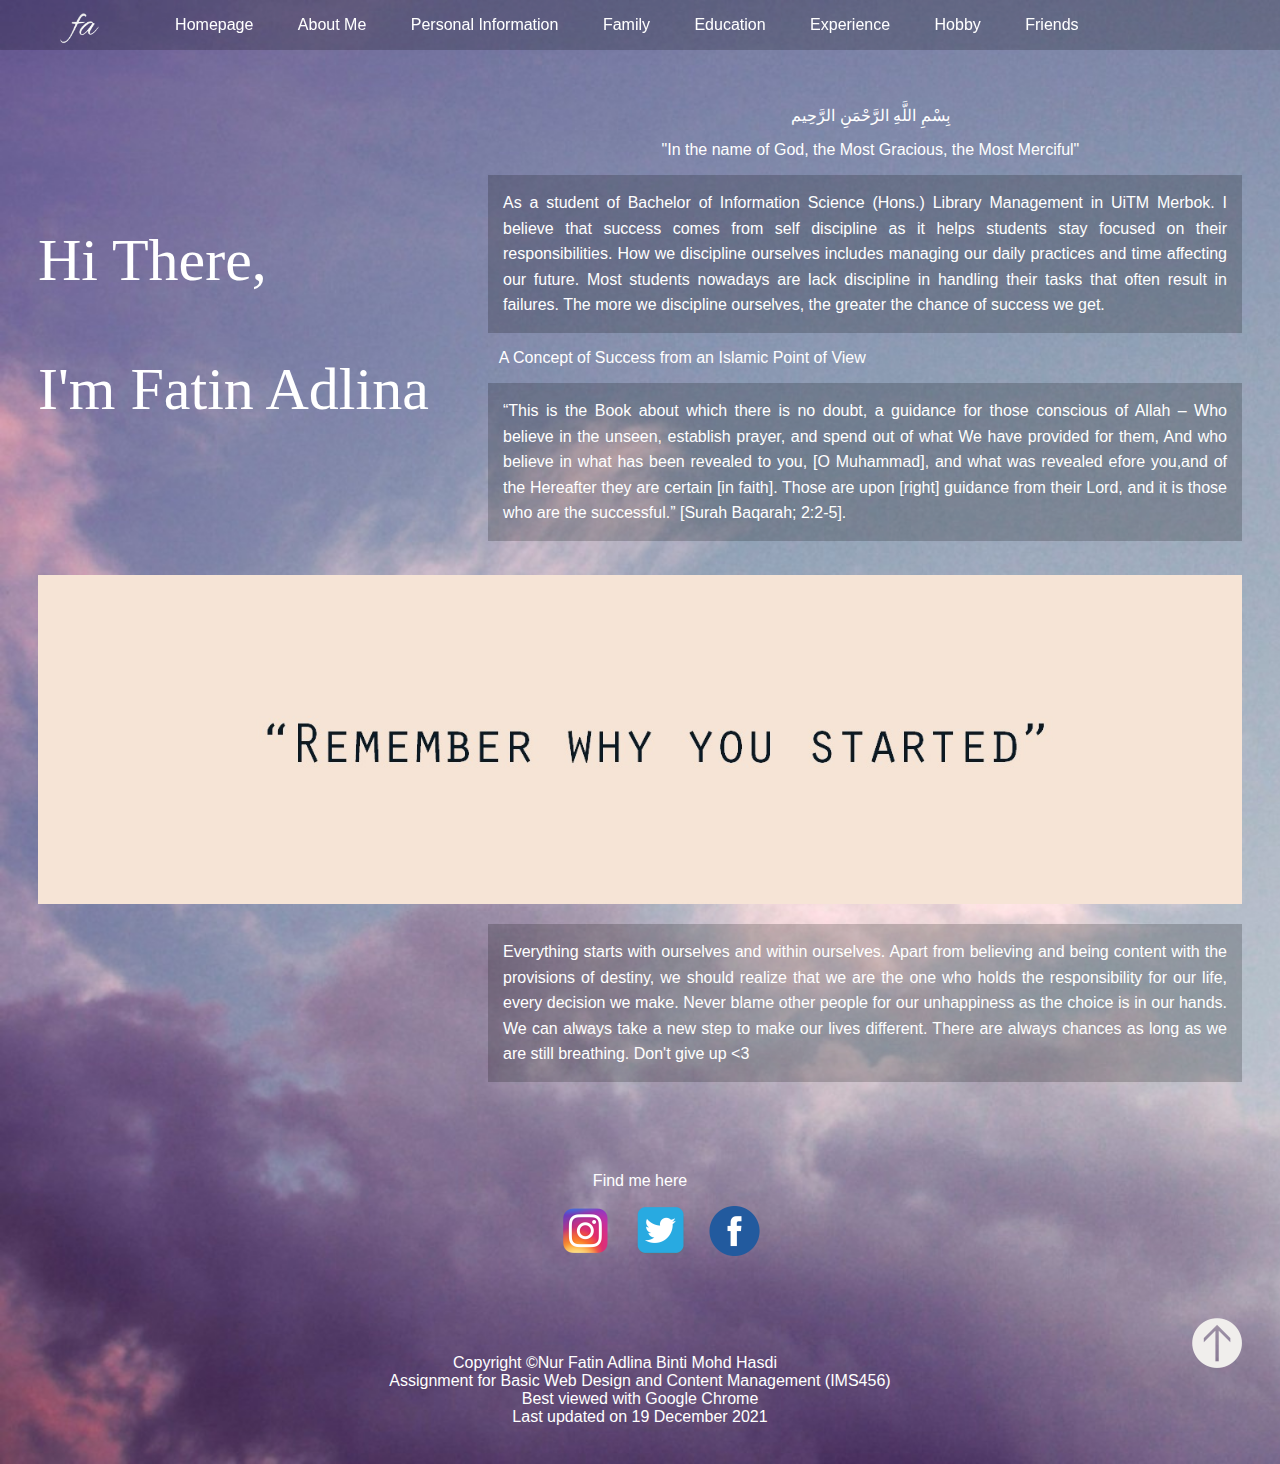
<file: index.html>
<!DOCTYPE html>
<html>
  <head>
      <title>Homepage</title>
      <meta name="viewport" content="width=device-width, initial-scale=1.0">
      <link rel="stylesheet" href="style.css">
  </head>
    <body>
     <a name="toparrow"></a>
     <header>
      <img src="name.png">
       <nav>
        <ul>
          <li><a href="index.html">Homepage</a></li>
          <li><a href="aboutme.html">About Me</a></li>
          <li><a href="personalinformation.html">Personal Information</a></li>
          <li><a href="myfamily.html">Family</a></li>
          <li><a href="education.html">Education</a></li>
          <li><a href="experience.html">Experience</a></li>
          <li><a href="hobby.html">Hobby</a></li>
          <li><a href="myfriends.html">Friends</a></li>
        </ul>
       </nav>
      </header>
        <main>
          <div class="hi">
          <p>Hi There,</p>
          <p>I'm Fatin Adlina</p>
          </div>
           <div class="front">
             <p> بِسْمِ اللَّهِ الرَّحْمَنِ الرَّحِيم </p>
             <p>"In the name of God, the Most Gracious, the Most Merciful"</p> 
           </div>
          <p class="words"> As a student of Bachelor of Information Science (Hons.) Library Management in UiTM Merbok. I believe that success comes from self               discipline as it helps students stay focused on their responsibilities. How we discipline ourselves includes managing our daily practices and time affecting            our future. Most students nowadays are lack discipline in handling their tasks that often result in failures. The more we discipline ourselves, the greater            the chance of success we get.</p>
          <p>A Concept of Success from an Islamic Point of View</p>
          <p class="words"> “This is the Book about which there is no doubt, a guidance for those conscious of Allah – Who believe in the unseen, establish prayer, and            spend out of what We have provided for them, And who believe in what has been revealed to you, [O Muhammad], and what was revealed efore you,and of the            Hereafter they are certain [in faith]. Those are upon [right] guidance from their Lord, and it is those who are the successful.”
           [Surah Baqarah; 2:2-5].</p>
     <br>
       <img src="quotes.jpg" alt="homepageheader" width="100%">
     <br>
      <p class="words" align="right">Everything starts with ourselves and within ourselves. Apart from believing and being content with the provisions of destiny, we         should realize that we are the one who holds the responsibility for our life, every decision we make. Never blame other people for our unhappiness as the choice        is in our hands. We can always take a new step to make our lives different. There are always chances as long as we are still breathing. Don't give up <3</p>
     <br>
      <p class="p7">Find me here</p>
     <div class="bt" align="center">
     <ul>
     <li><a target="blank" href="https://www.instagram.com/fatin.adlyna/"><img src="instagram.png" alt="instagram button"></a></li>
     <a target="blank" href="https://twitter.com/fatinadlyna"><img src="twitter.png" alt="twitter button"></a></li>
     <a target="blank" href="https://www.facebook.com/fatinadlyna"><img src="facebook.png" alt="facebook button"></a></li>
     </ul>
     </div>
     <br>
  <a href="#toparrow"><img align="right" src="toparrow.png"></a>
 <br>
<br>
<footer align="center">Copyright &copy;Nur Fatin Adlina Binti Mohd Hasdi</footer>
<footer align="center">Assignment for Basic Web Design and Content Management (IMS456)</footer>
<footer align="center">Best viewed with Google Chrome</footer>
<footer align="center">Last updated on 19 December 2021</footer>
</main>    
</body>
</html>
</file>
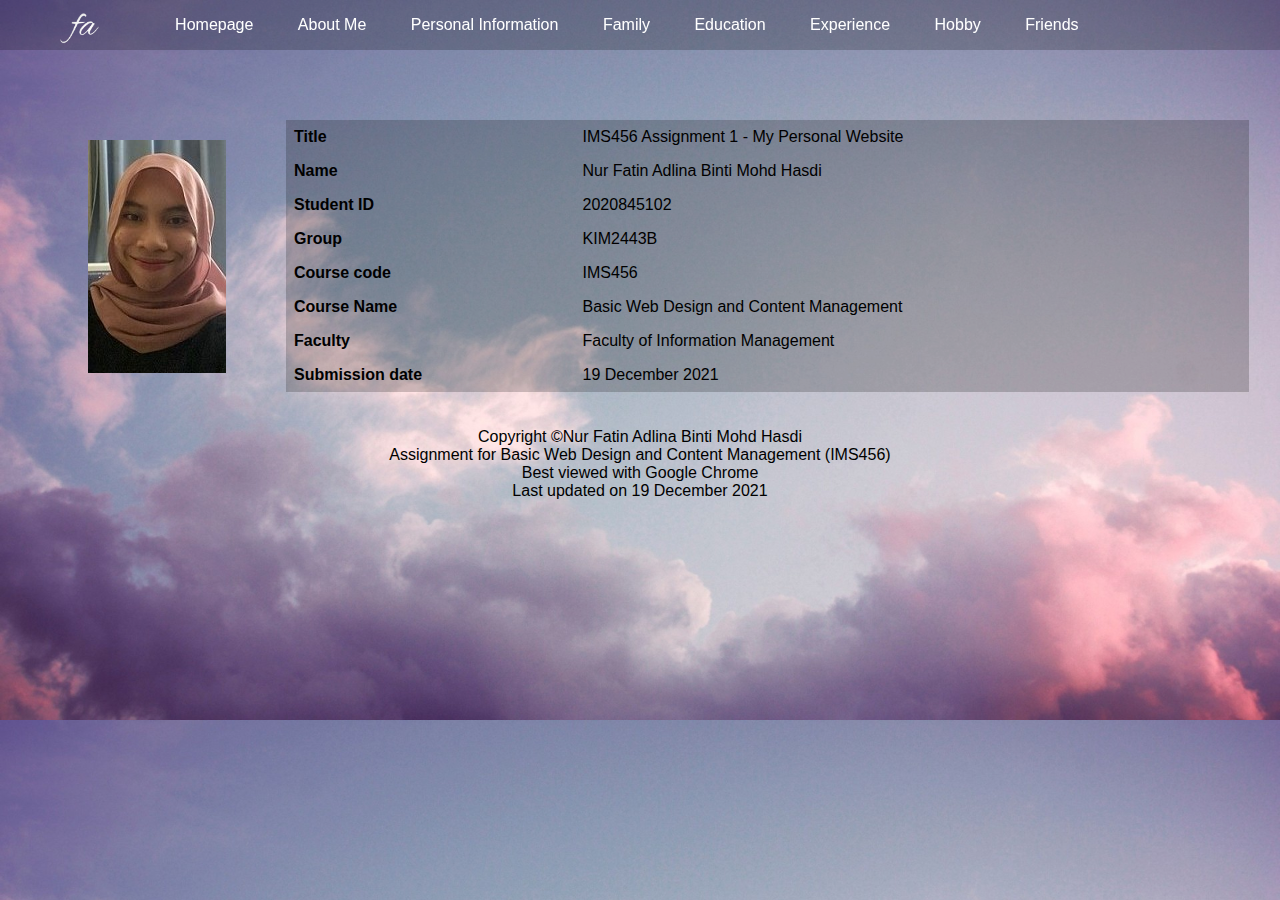
<file: aboutme.html>
<!DOCTYPE html>
<html>
<head>
<title>About Me</title>
<meta name="viewport" content="width=device-width, initial-scale=1.0">
<link rel="stylesheet" href="style.css">
   </head>
    <body>
     <header>
      <img src="name.png">
       <nav>
        <ul>
          <li><a href="index.html">Homepage</a></li>
          <li><a href="aboutme.html">About Me</a></li>
          <li><a href="personalinformation.html">Personal Information</a></li>
          <li><a href="myfamily.html">Family</a></li>
          <li><a href="education.html">Education</a></li>
          <li><a href="experience.html">Experience</a></li>
          <li><a href="hobby.html">Hobby</a></li>
          <li><a href="myfriends.html">Friends</a></li>
        </ul>
       </nav>
      </header>
    <body>
     <div id="ph"><img src="myphoto.jpeg" alt="me"></div>
     <table class="cl">
	<tr>
     <th>Title</th>
     <td>IMS456 Assignment 1 - My Personal Website</td>
	</tr>
	<tr>
     <th>Name</th>
     <td>Nur Fatin Adlina Binti Mohd Hasdi</td>
	</tr>
	<tr>		
     <th>Student ID</th>
	<td>2020845102</td>
	</tr>
	<tr>
     <th>Group</th>
     <td>KIM2443B</td>
	</tr>
	<tr>
     <th>Course code</th>
     <td>IMS456</td>
	</tr>
	<tr>
	<tr>
     <th>Course Name</th>
     <td>Basic Web Design and Content Management</td>
	</tr>
	<tr>
     <th>Faculty</th>
     <td>Faculty of Information Management</td>
	</tr>
	<tr>
     <th>Submission date</th>
     <td>19 December 2021</td>
	</tr>
</table>
   <br>
   <br>
  <footer align="center" style="color: black;"> Copyright &copy;Nur Fatin Adlina Binti Mohd Hasdi</footer>
  <footer align="center" style="color: black;"> Assignment for Basic Web Design and Content Management (IMS456)</footer>
  <footer align="center" style="color: black;">Best viewed with Google Chrome</footer>
  <footer align="center" style="color: black;">Last updated on 19 December 2021</footer>
 </body>
</html>
</file>
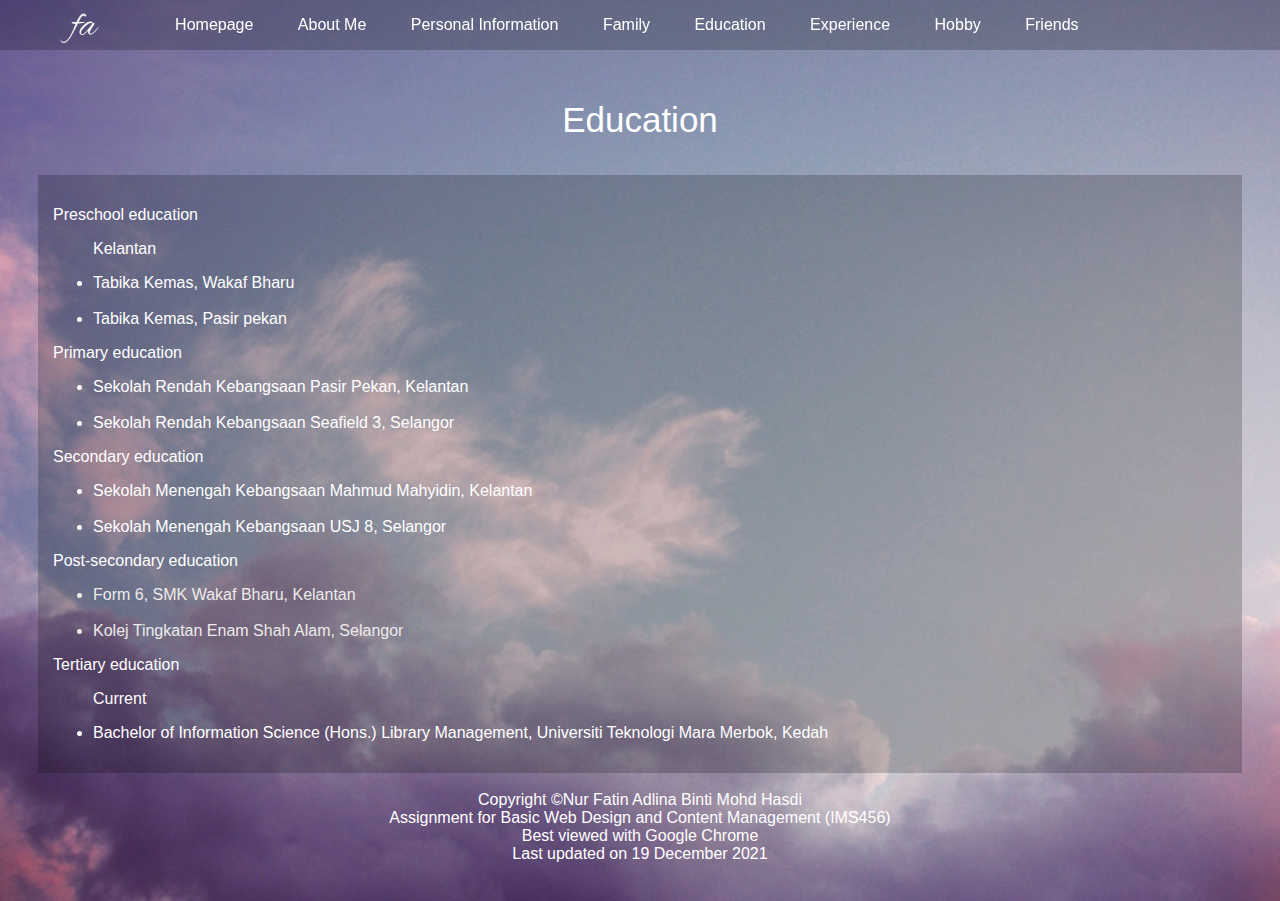
<file: education.html>
<!DOCTYPE html>
<html>
<head>
<title>Education</title>
<meta name="viewport" content="width=device-width, initial-scale=1">
<link rel="stylesheet" href="style.css">
   </head>
    <body>
     <header>
      <img src="name.png">
       <nav>
        <ul>
          <li><a href="index.html">Homepage</a></li>
          <li><a href="aboutme.html">About Me</a></li>
          <li><a href="personalinformation.html">Personal Information</a></li>
          <li><a href="myfamily.html">Family</a></li>
          <li><a href="education.html">Education</a></li>
          <li><a href="experience.html">Experience</a></li>
          <li><a href="hobby.html">Hobby</a></li>
          <li><a href="myfriends.html">Friends</a></li>
        </ul>
       </nav>
      </header>
<p id="hb">Education</p>
<main>
  <div id="education">
    <p>Preschool education</p>
        <ul>
	<p>Kelantan</p>
	<li>Tabika Kemas, Wakaf Bharu</li>
	<br>
	<li>Tabika Kemas, Pasir pekan</li>
	</ul>
	<p>Primary education</p>
	<ul>
	<li>Sekolah Rendah Kebangsaan Pasir Pekan, Kelantan</li>
	<br>
	<li>Sekolah Rendah Kebangsaan Seafield 3, Selangor</li>
	</ul>
	<p>Secondary education</p>
	<ul>
	<li>Sekolah Menengah Kebangsaan Mahmud Mahyidin, 	Kelantan</li>
	<br>
	<li>Sekolah Menengah Kebangsaan USJ 8, Selangor</li>
	</ul>
	<p>Post-secondary education</p>
	<ul style="color: #ECEBE9;">
	<li>Form 6, SMK Wakaf Bharu, Kelantan</li>
	<br>
	<li>Kolej Tingkatan Enam Shah Alam, Selangor</li>
	</ul>
	<p>Tertiary education</p>
	<ul>
	<p>Current</p>
	<li>Bachelor of Information Science (Hons.) Library 	Management, Universiti Teknologi Mara Merbok, Kedah</li>
	</ul>
   </div> 
  </main>
<br>
<footer align="center" style="color: white"> Copyright &copy;Nur Fatin Adlina Binti Mohd Hasdi</footer>
<footer align="center" style="color: white"> Assignment for Basic Web Design and Content Management (IMS456)</footer>
<footer align="center" style="color: white">Best viewed with Google Chrome</footer>
<footer align="center" style="color: white">Last updated on 19 December 2021</footer>
</body>
</html>
</file>
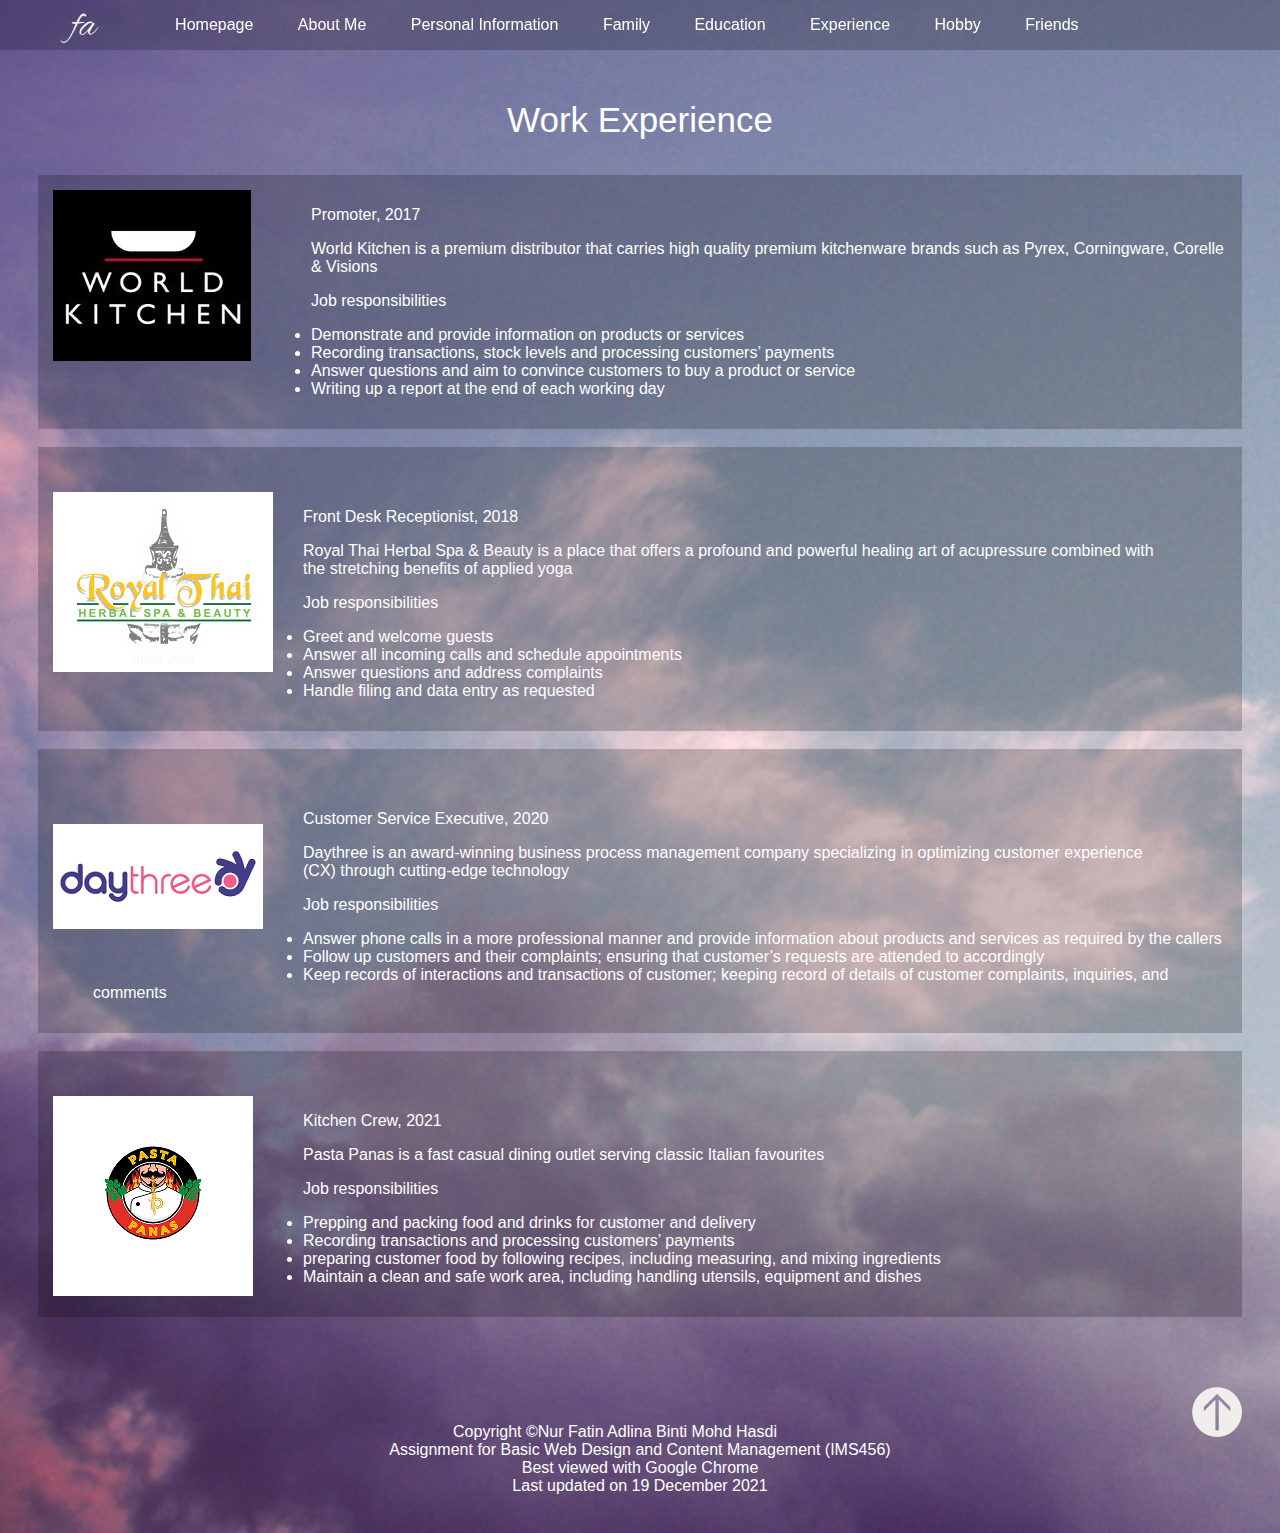
<file: experience.html>
<!DOCTYPE html>
<html>
<head>
<title>Experience</title>
<meta name="viewport" content="width=device-width, initial-scale=1.0">
<link rel="stylesheet" href="style.css">
   </head>
    <body>
     <a name="toparrow"></a>
     <header>
      <img src="name.png">
       <nav>
        <ul>
          <li><a href="index.html">Homepage</a></li>
          <li><a href="aboutme.html">About Me</a></li>
          <li><a href="personalinformation.html">Personal Information</a></li>
          <li><a href="myfamily.html">Family</a></li>
          <li><a href="education.html">Education</a></li>
          <li><a href="experience.html">Experience</a></li>
          <li><a href="hobby.html">Hobby</a></li>
          <li><a href="myfriends.html">Friends</a></li>
        </ul>
       </nav>
      </header>
   <main id="main">
     <p id="hb">Work Experience</p>
     <div id="ex1">
       <img src="worldkitchen.jpg" alt="worldkitchen" style="float: left; padding-right: 60px; padding-bottom: 30px;">
       <p>Promoter, 2017</p>
       <p>World Kitchen is a premium distributor that carries high quality premium kitchenware brands such as Pyrex, Corningware, Corelle & Visions
       <p>Job  responsibilities</p>
   <ul>
       <li>Demonstrate and provide information on products or services</li>
       <li>Recording transactions, stock levels and processing customers’ payments</li>
       <li>Answer questions and aim to convince customers to buy a product or service</li>
       <li>Writing up a report at the end of each working day</li>
   </ul>
 </div>
 <br>
 <div id="ex2">
       <img src="royalthai.png" alt="royalthai" style="float: left; padding-right: 30px; padding-top: 30px; padding-bottom: 20px;">
       <p style="padding-top: 30px;">Front Desk Receptionist, 2018</p>
       <p style="padding-right: 50px;">Royal Thai Herbal Spa & Beauty is a place that offers a profound and powerful healing art of acupressure combined with the        stretching benefits of applied yoga</p>
       <p>Job  responsibilities</p>
   <ul>
       <li>Greet and welcome guests</li>
       <li>Answer all incoming calls and schedule appointments</li>
       <li>Answer questions and address complaints</li>
       <li>Handle filing and data entry as requested</li>
   </ul>
 </div>
 <br>
 <div id="ex3">
       <img src="daythree.png" alt="daythree" style="float: left; padding-right: 40px; padding-top: 60px; padding-bottom: 40px;">
       <p style="padding-top: 30px;">Customer Service Executive, 2020</p>
       <p style="padding-right: 50px;">Daythree is an award-winning business process management company specializing in optimizing customer experience (CX) through        cutting-edge technology</p>
       <p>Job  responsibilities</p>
   <ul>
       <li>Answer phone calls in a more professional manner and provide information about products and services as required by the  callers</li>
       <li>Follow up customers and their complaints; ensuring that customer’s requests are attended to accordingly</li>
       <li>Keep records of interactions and transactions of customer; keeping record of details of customer complaints, inquiries, and comments</li>
  </ul>
</div>
<br>
<div id="ex4">
  <img src="pastapanas.png" alt="pastapanas" style="float: left; padding-right: 50px; padding-top: 30px;">
       <p style="padding-top: 30px;">Kitchen Crew, 2021</p>
       <p style="padding-right: 50px;">Pasta Panas is a fast casual dining outlet serving classic Italian favourites</p>
       <p>Job  responsibilities</p>
   <ul>
       <li>Prepping and packing food and drinks for customer     
     and delivery</li>
       <li>Recording transactions and processing customers’ payments</li>
       <li>preparing customer food by following recipes, including measuring, and mixing ingredients</li>
       <li>Maintain a clean and safe work area, including handling utensils, equipment and dishes</li>
   </ul>
</div>
</main>
<a href="#toparrow"><img align="right" src="toparrow.png"></a>
<br>
<br>
<footer align="center" style="color: white"> Copyright &copy;Nur Fatin Adlina Binti Mohd Hasdi</footer>
<footer align="center" style="color: white"> Assignment for Basic Web Design and Content Management (IMS456)</footer>
<footer align="center" style="color: white">Best viewed with Google Chrome</footer>
<footer align="center" style="color: white">Last updated on 19 December 2021</footer>
</body>
</html>
</file>
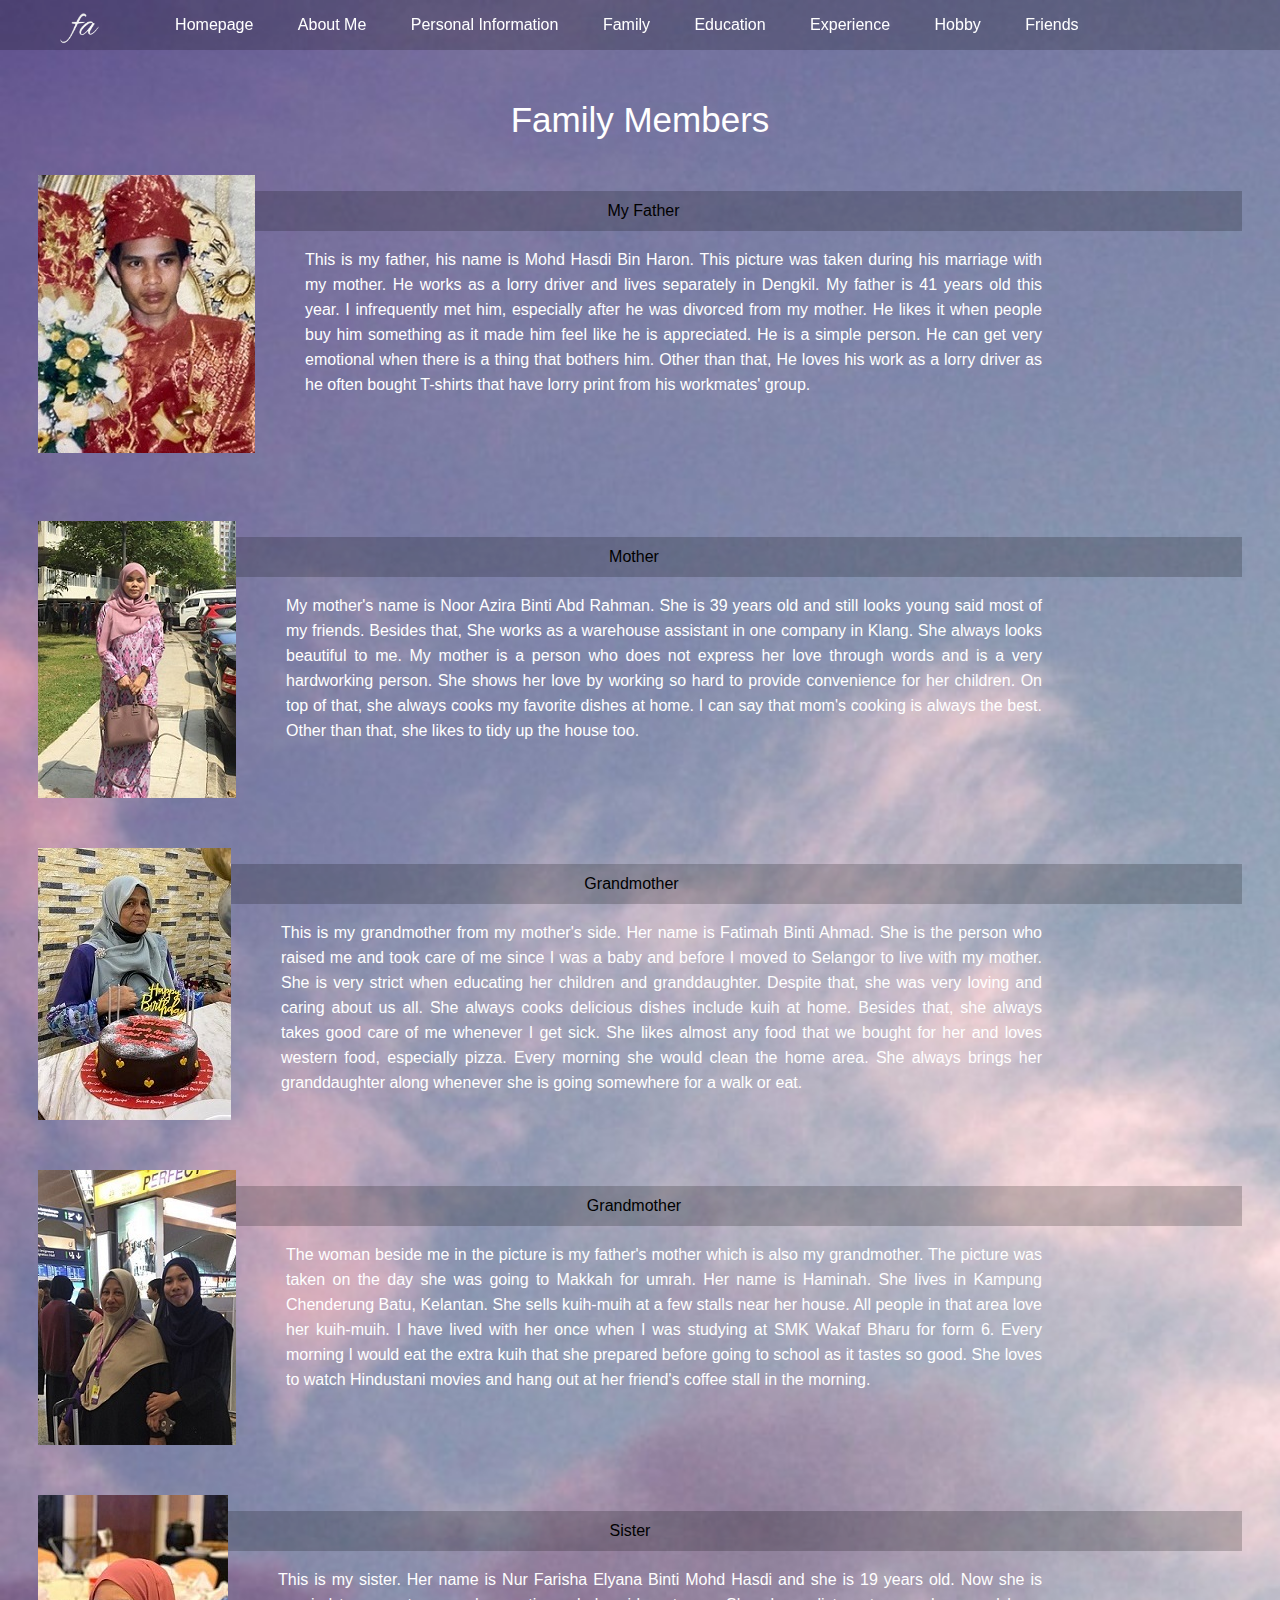
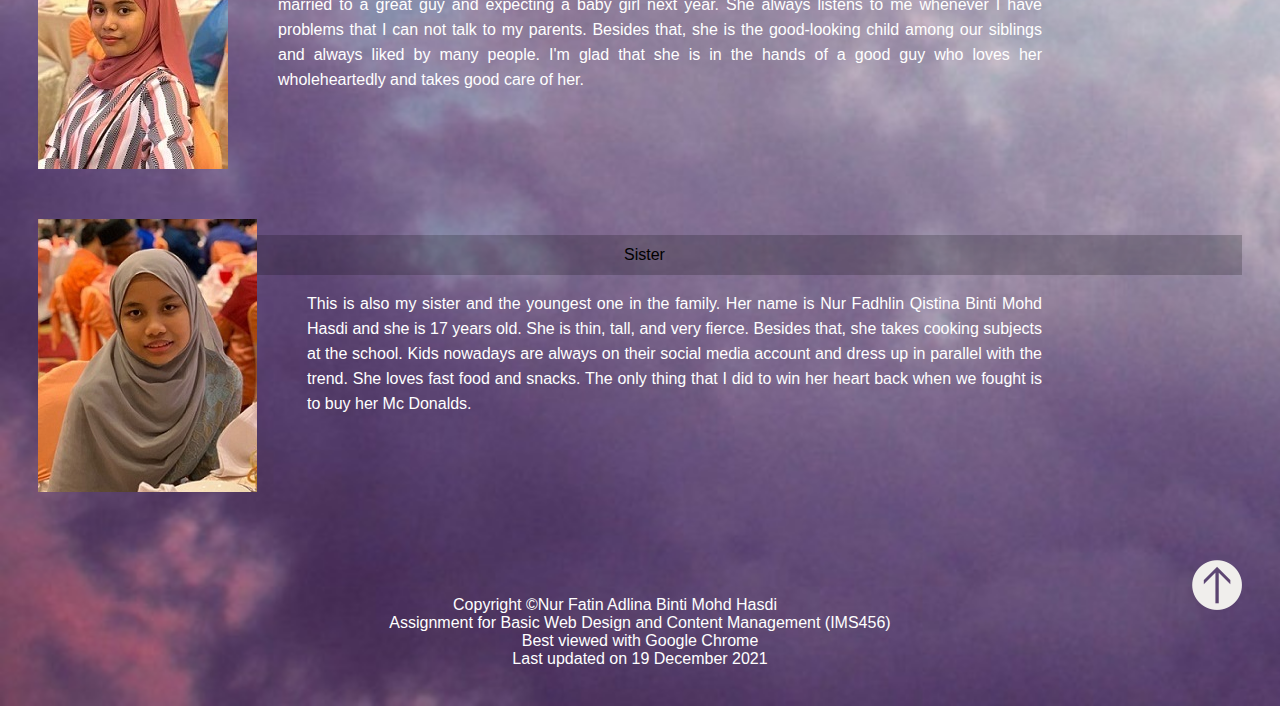
<file: myfamily.html>
<!DOCTYPE html>
<html>
<head>
<title>Family</title>
<meta name="viewport" content="width=device-width, initial-scale=1">
<link rel="stylesheet" href="style.css">
   </head>
    <body>
     <a name="toparrow"></a>
     <header>
      <img src="name.png">
       <nav>
        <ul>
          <li><a href="index.html">Homepage</a></li>
          <li><a href="aboutme.html">About Me</a></li>
          <li><a href="personalinformation.html">Personal Information</a></li>
          <li><a href="myfamily.html">Family</a></li>
          <li><a href="education.html">Education</a></li>
          <li><a href="experience.html">Experience</a></li>
          <li><a href="hobby.html">Hobby</a></li>
          <li><a href="myfriends.html">Friends</a></li>
        </ul>
       </nav>
      </header>
 <body>
 <p id="hb">Family Members</p>
  <main>
  <div class="clearfix">
   <img class="img" src="dad.jpeg" alt="Dad">
   <p id="fl">My Father</p>
   <p class="ds">This is my father, his name is Mohd Hasdi Bin Haron. This picture was taken during his marriage with my mother. He works as a lorry driver and lives    separately in Dengkil. My father is 41 years old this year. I infrequently met him, especially after he was divorced from my mother. He likes it when people buy him    something as it made him feel like he is appreciated. He is a simple person. He can get very emotional when there is a thing that bothers him. Other than that, He    loves his work as a lorry driver as he often bought T-shirts that have lorry print from his workmates' group.</p>
  </div>
 <br>
  <div class="clearfix">
   <img class="img" src="mommy.jpeg" alt="Mommy">
   <p id="fl">Mother</p>
   <p class="ds">My mother's name is Noor Azira Binti Abd Rahman. She is 39 years old and still looks young said most of my friends. Besides that, She works as a    warehouse assistant in one company in Klang. She always looks beautiful to me. My mother is a person who does not express her love through words and is a very    hardworking person. She shows her love by working so hard to provide convenience for her children. On top of that, she always cooks my favorite dishes at home. I       can say that mom's cooking is always the best. Other than that, she likes to tidy up the house too.</p>
  </div>
  <div class="clearfix">
   <img class="img" src="tokma.jpeg" alt="Mom's side grandma">
   <p id="fl">Grandmother</p>
   <p class="ds">This is my grandmother from my mother's side. Her name is Fatimah Binti Ahmad. She is the person who raised me and took care of me since I was a baby    and before I moved to Selangor to live with my mother. She is very strict when educating her children and granddaughter. Despite that, she was very loving and    caring about us all. She always cooks delicious dishes include kuih at home. Besides that, she always takes good care of me whenever I get sick. She likes almost    any food that we bought for her and loves western food, especially pizza. Every morning she would clean the home area. She always brings her granddaughter along    whenever she is going somewhere for a walk or eat.</p>
  </div>
  <div class="clearfix">
   <img class="img" src="tokmek.jpeg" alt="Dad's side grandma">
   <p id="fl">Grandmother</p>
   <p class="ds">The woman beside me in the picture is my father's mother which is also my grandmother. The picture was taken on the day she was going to Makkah for    umrah. Her name is Haminah. She lives in Kampung Chenderung Batu, Kelantan. She sells kuih-muih at a few stalls near her house. All people in that area love her    kuih-muih. I have lived with her once when I was studying at SMK Wakaf Bharu for form 6. Every morning I would eat the extra kuih that she prepared before going to    school as it tastes so good. She loves to watch Hindustani movies and hang out at her friend's coffee stall in the morning.</p>
  </div>
  <div class="clearfix">
   <img class="img" src="sha.jpg" alt="Sister">
   <p id="fl">Sister</p>
   <p class="ds">This is my sister. Her name is Nur Farisha Elyana Binti Mohd Hasdi and she is 19 years old. Now she is married to a great guy and expecting a baby    girl next year. She always listens to me whenever I have problems that I can not talk to my parents. Besides that, she is the good-looking child among our siblings    and always liked by many people. I'm glad that she is in the hands of a good guy who loves her wholeheartedly and takes good care of her.</p>
  </div>
  <div class="clearfix">
   <img class="img" src="weno.jpg" alt="Little sister">
   <p id="fl">Sister</p>
   <p class="ds">This is also my sister and the youngest one in the family. Her name is Nur Fadhlin Qistina Binti Mohd Hasdi and she is 17 years old. She is thin,    tall, and very fierce. Besides that, she takes cooking subjects at the school. Kids nowadays are always on their social media account and dress up in parallel with    the trend. She loves fast food and snacks. The only thing that I did to win her heart back when we fought is to buy her Mc Donalds.</p>
  </div
  </main>
<br>
<a href="#toparrow"><img align="right" src="toparrow.png"></a>
<br>
<br>
<footer align="center" style="color: white"> Copyright &copy;Nur Fatin Adlina Binti Mohd Hasdi</footer>
<footer align="center" style="color: white"> Assignment for Basic Web Design and Content Management (IMS456)</footer>
<footer align="center" style="color: white">Best viewed with Google Chrome</footer>
<footer align="center" style="color: white">Last updated on 19 December 2021</footer>
</body>
</html>
</file>
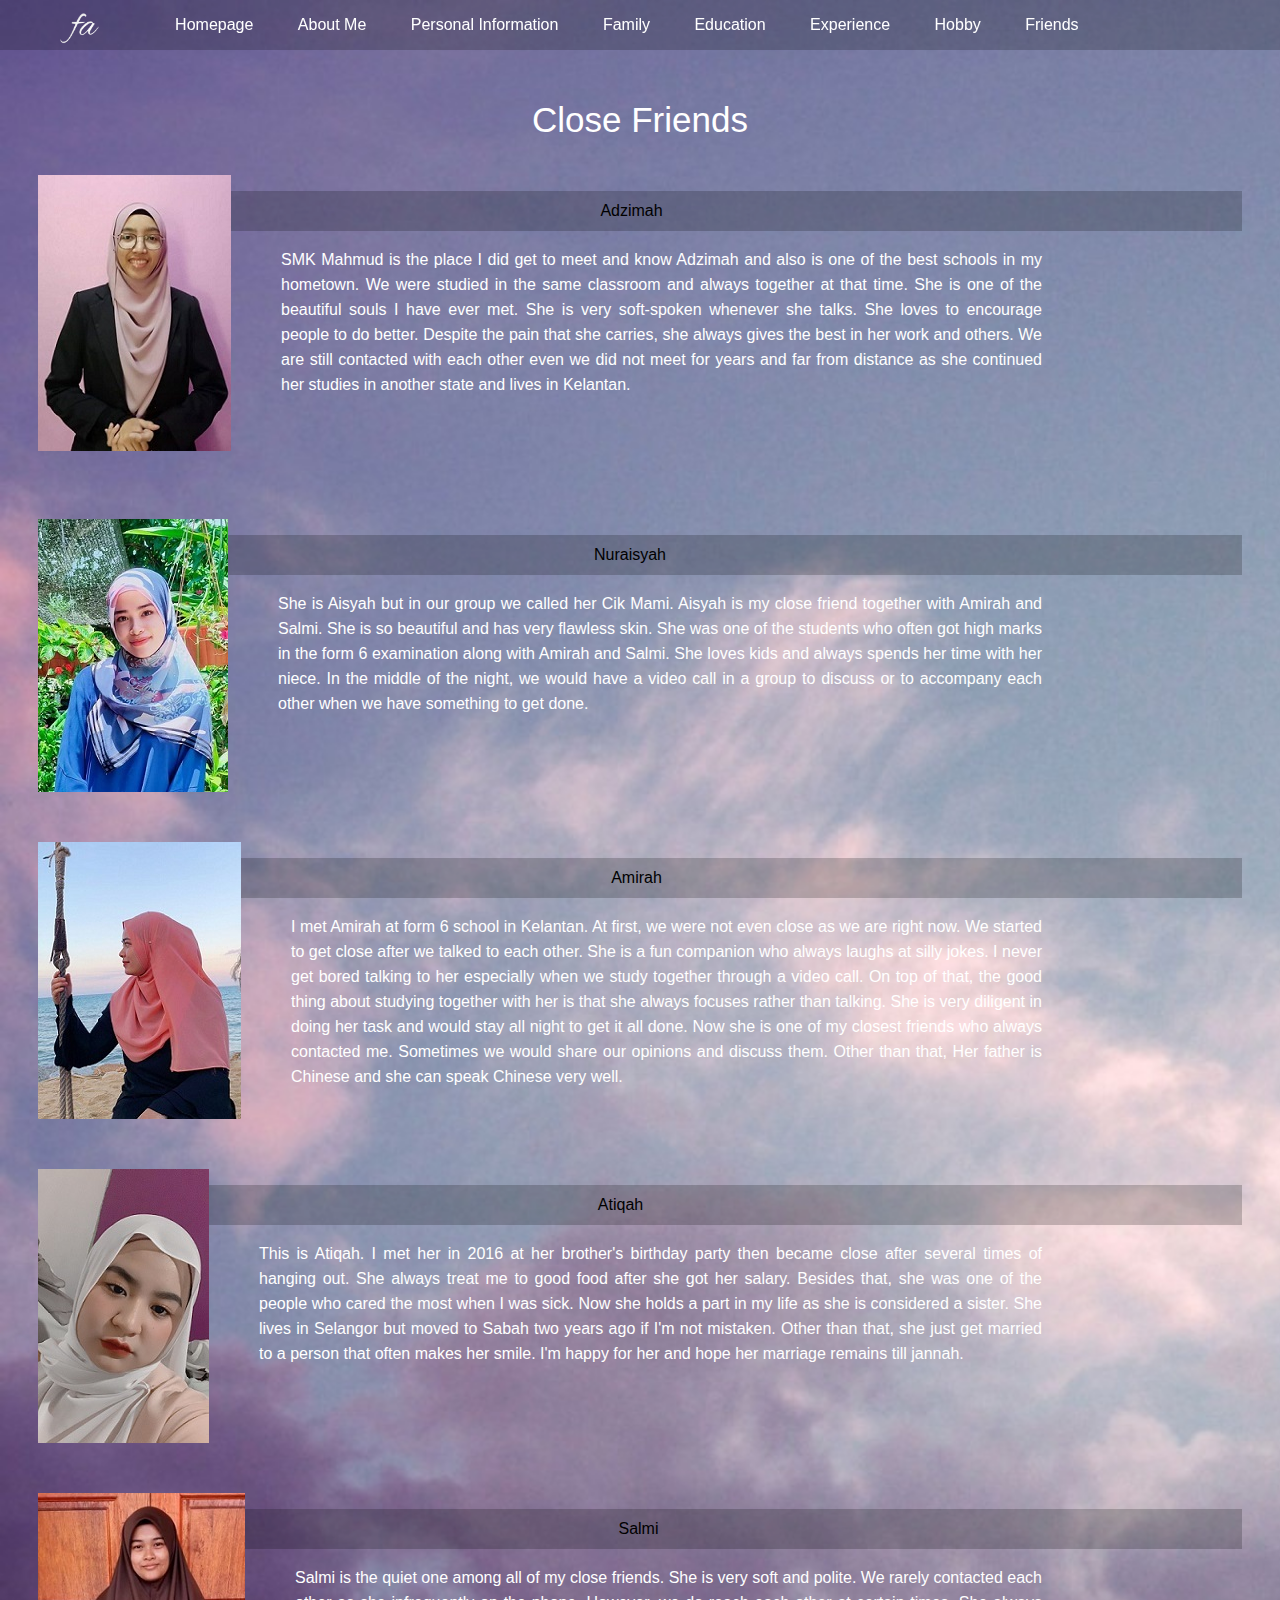
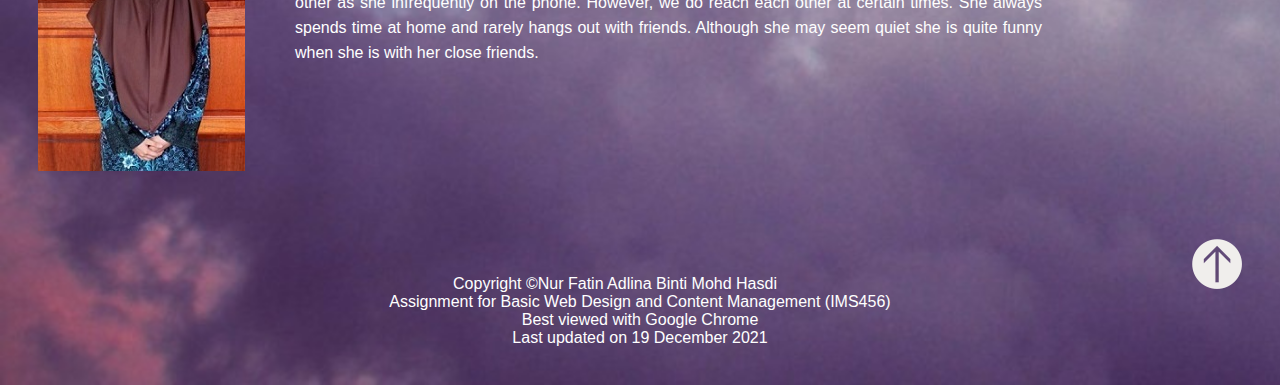
<file: myfriends.html>
<!DOCTYPE html>
<html>
  <head>
      <title>Homepage</title>
      <meta name="viewport" content="width=device-width, initial-scale=1.0">
      <link rel="stylesheet" href="style.css">
   </head>
    <body>
     <a name="toparrow"></a>
     <header>
      <img src="name.png">
       <nav>
        <ul>
          <li><a href="index.html">Homepage</a></li>
          <li><a href="aboutme.html">About Me</a></li>
          <li><a href="personalinformation.html">Personal Information</a></li>
          <li><a href="myfamily.html">Family</a></li>
          <li><a href="education.html">Education</a></li>
          <li><a href="experience.html">Experience</a></li>
          <li><a href="hobby.html">Hobby</a></li>
          <li><a href="myfriends.html">Friends</a></li>
        </ul>
       </nav>
      </header>
<main>
<p id="hb">Close Friends</p>
<div class="clearfix">
 <img class="img" src="Adzimah.jpeg" alt="Adzimah">
   <p id="fl">Adzimah</p>
   <p class="ds">SMK Mahmud is the place I did get to meet and know Adzimah and also is one of the best schools in my hometown. We were studied in the same classroom    and always together at that time. She is one of the beautiful souls I have ever met. She is very soft-spoken whenever she talks. She loves to encourage people to do    better. Despite the pain that she carries, she always gives the best in her work and others. We are still contacted with each other even we did not meet for years    and far from distance as she continued her studies in another state and lives in Kelantan.</p>
</div>
<br>
<div class="clearfix">
 <img class="img" src="Aisy.jpeg" alt="Aisy">
   <p id="fl">Nuraisyah</p>
   <p class="ds">She is Aisyah but in our group we called her Cik Mami. Aisyah is my close friend together with Amirah and Salmi. She is so beautiful and has very    flawless skin. She was one of the students who often got high marks in the form 6 examination along with Amirah and Salmi. She loves kids and always spends her time    with her niece. In the middle of the night, we would have a video call in a group to discuss or to accompany each other when we have something to get done.
</p>
</div>
<div class="clearfix">
 <img class="img" src="Cikteh.jpeg" alt="Amirah">
   <p  id="fl">Amirah</p>
   <p class="ds">I met Amirah at form 6 school in Kelantan. At first, we were not even close as we are right now. We started to get close after we talked to each    other. She is a fun companion who always laughs at silly jokes. I never get bored talking to her especially when we study together through a video call. On top of    that, the good thing about studying together with her is that she always focuses rather than talking. She is very diligent in doing her task and would stay all    night to get it all done. Now she is one of my closest friends who always contacted me. Sometimes we would share our opinions and discuss them. Other than that, Her    father is Chinese and she can speak Chinese very well.</p>
</div>
<div class="clearfix">
 <img class="img" src="Eyka.jpeg" alt="Atiqah">
   <p id="fl">Atiqah</p>
   <p class="ds">This is Atiqah. I met her in 2016 at her brother's birthday party then became close after several times of hanging out. She always treat me to good    food after she got her salary. Besides that, she was one of the people who cared the most when I was sick. Now she holds a part in my life as she is considered a    sister. She lives in Selangor but moved to Sabah two years ago if I'm not mistaken. Other than that, she just get married to a person that often makes her smile.    I'm happy for her and hope her marriage remains till jannah.</p>
</div>
<div class="clearfix">
 <img class="img" src="salmi.jpeg" alt="Salmi">
   <p id="fl">Salmi</p>
   <p class="ds">Salmi is the quiet one among all of my close friends. She is very soft and polite. We rarely contacted each other as she infrequently on the phone.    However, we do reach each other at certain times. She always spends time at home and rarely hangs out with friends. Although she may seem quiet she is quite funny      when she is with her close friends.</p>
</div>
</main>
<br>
<a href="#toparrow"><img align="right" src="toparrow.png"></a>
<br>
<br>
<footer align="center" style="color: white"> Copyright &copy;Nur Fatin Adlina Binti Mohd Hasdi</footer>
<footer align="center" style="color: white"> Assignment for Basic Web Design and Content Management (IMS456)</footer>
<footer align="center" style="color: white">Best viewed with Google Chrome</footer>
<footer align="center" style="color: white">Last updated on 19 December 2021</footer>
</body>
</html>
</file>
<file: style.css>
header img {
    height: 80px;
    padding-bottom: 10px;
    padding-left: 50px;
}
body {
    background-image: url('background.png');
    background-size: cover;
    font-family: sans-serif;
    margin-top: 60px;
    padding: 30px;
}

main {
    color: white;
}

.hi {
     float: left;
     font-size: 60px;
     margin-right: 70px;
     padding-bottom: 70px;
     margin-top: 60px;
     font-family: monotype morsiva;

}

.front  {
       text-align: justify;
       text-align: center;
}

p.words	{
	text-align: justify;
	line-height: 1.6;
        border: none;
        padding: 15px;
        margin-left: 450px;
        background: rgba(0,0,0,0.2); 
}
    
header {
    background-color: rgba(0,0,0,0.2);
    position: fixed;
    top: 0;
    left: 0;
    right: 0;
    height: 50px;
    display: flex;
    align-items: center;
}

header * {
    display: inline;
}

header li {
    margin: 20px;
}

header li a {
    color: white;
    text-decoration: none;
}

table {
  font-family: arial, sans-serif;
  border-collapse: collapse;
  width: 80%;
}

td, th {
  text-align: left;
  padding: 8px;
}

tr:nth-child(even) {
  background-color: rgba(0,0,0,0.2);
}

tr:nth-child(odd) {
  background-color: rgba(0,0,0,0.2);
}

#education {
  border: none;
  padding: 15px;
  background: rgba(0,0,0,0.2);
}

#ex1 {
  border: none;
  padding: 15px;
  background: rgba(0,0,0,0.2);
}
#ex2 {
  border: none;
  padding: 15px;
  background: rgba(0,0,0,0.2);
}
#ex3 {
  border: none;
  padding: 15px;
  background: rgba(0,0,0,0.2); 
}

#ex4 {
  border: none;
  padding: 15px;
  background: rgba(0,0,0,0.2);  
}

#main {
  padding-bottom: 70px;
}

#hb {
   font-size: 35px;
   color: white;
   margin-top: 10px;
   text-align: center;
}

.myself {
    float: left;
    margin-right: 80px;
    margin-top: 90px;
    padding-bottom: 100px;
}

.class1 {
   line-height: 20px;
}

.p2 {
   padding-left: 30px;
}

.p3 {
   text-decoration: none;
   line-height: 30px;
   color: #000000;
}

.grew {
  line-height: 25px;
  text-align: justify;
}
    
.p5 { 
    line-height: 25px;
    margin-right: 200px;
}

.p6 {
    margin-left: 110px;
}

.p7 {
    font-family: arial;
    text-align: center;
    padding-top: 40px;
}

div.bt * {
    display: inline;
    padding-bottom: 40px;
}

.bt li {
    margin: 20px;
}

.bt li a {
    text-decoration: none;
}

.ft {
    padding-top: 50px;
}

#fl {
    color: #000000;
    text-align: center;
    border: none;
    background: rgba(0,0,0,0.2);
    line-height: 40px;
    padding-right: 260px;
}

#ch {
    padding-left: 40px;
}

.vd { 
    margin-left: 250px;
}

.cl {
    margin-left: 248px;
    margin-top: 30px;
}

.clearfix {
  overflow: auto;
}

.img {
   padding-bottom: 50px;
   float: left;
   margin-right: 50px;
}

.ds {
    line-height: 25px;
    margin-right: 200px;
    text-align: justify;
}

.ftr {
    color: black;
}

#ph {
    float: left;
    margin-top: 50px; 
    margin-left: 50px;
}
</file>
